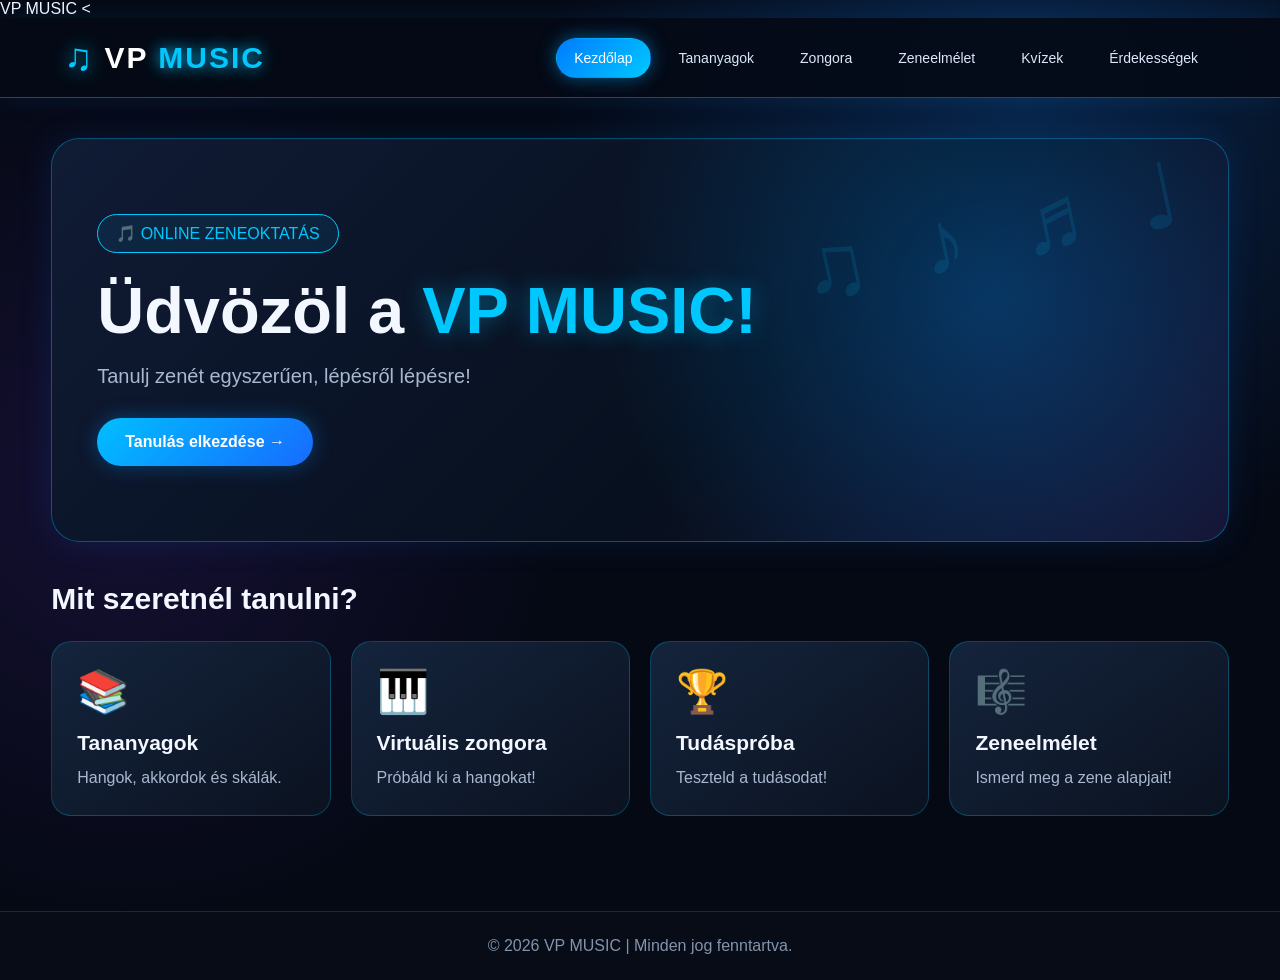
<file: index.html>
<!DOCTYPE html>
<html lang="hu">
<head>
    <meta charset="UTF-8">

    <meta name=google-site-verification: google4ab10bcf857fcb56.html
    <title>VP MUSIC</title>
    <link rel="stylesheet" href="style.css">
</head>
<body>

<<header class="topbar">

    <a href="#" class="brand" id="home-logo">
        <div class="logo">VP <span>MUSIC</span></div>
    </a>

    <nav>
        <button class="nav-btn active" data-page="home">Kezdőlap</button>
        <button class="nav-btn" data-page="lessons">Tananyagok</button>
        <button class="nav-btn" data-page="piano">Zongora</button>
        <button class="nav-btn" data-page="theory">Zeneelmélet</button>
        <button class="nav-btn" data-page="quiz">Kvízek</button>
        <button class="nav-btn" data-page="extras">Érdekességek</button>
    </nav>


    </nav>
</header>

<main>

    <!-- KEZDŐLAP -->
    <section class="page active" id="home">
        <div class="hero">
            <span class="tag">🎵 ONLINE ZENEOKTATÁS</span>
            <h1>Üdvözöl a <span>VP MUSIC!</span></h1>
            <p>Tanulj zenét egyszerűen, lépésről lépésre!</p>
            <button class="primary-btn" data-go="lessons">
                Tanulás elkezdése →
            </button>
        </div>

        <h2 class="section-title">Mit szeretnél tanulni?</h2>

        <div class="cards">
            <div class="card" data-go="lessons">
                <div class="card-icon">📚</div>
                <h3>Tananyagok</h3>
                <p>Hangok, akkordok és skálák.</p>
            </div>

            <div class="card" data-go="piano">
                <div class="card-icon">🎹</div>
                <h3>Virtuális zongora</h3>
                <p>Próbáld ki a hangokat!</p>
            </div>

            <div class="card" data-go="quiz">
                <div class="card-icon">🏆</div>
                <h3>Tudáspróba</h3>
                <p>Teszteld a tudásodat!</p>
            </div>

            <div class="card" data-go="theory">
                <div class="card-icon">🎼</div>
                <h3>Zeneelmélet</h3>
                <p>Ismerd meg a zene alapjait!</p>
            </div>
        </div>
    </section>

    <!-- TANANYAGOK -->
<section class="page" id="lessons">
    <h2 class="section-title">📚 Zenei tananyagok</h2>
    <p class="subtitle">Tanulj meg mindent a zenéről, az alapoktól!</p>

    <!-- HANGOK -->
    <div class="content-panel">
        <h2>🎵 1. A zenei hangok</h2>
        <p>A zenében különböző magasságú hangokat használunk. A hangok nevei:</p>

        <p><strong>C – D – E – F – G – A – H</strong></p>

        <h3>Mit jelent az oktáv?</h3>
        <p>Az oktáv egy 8 hangból álló távolság. Ha egy hang után eljutunk ugyanahhoz a hanghoz magasabban, akkor egy oktávot léptünk.</p>

        <p>Pl.: C – D – E – F – G – A – H – C</p>

        <h3>Magas és mély hangok</h3>
        <ul>
            <li>A mély hangok lassabb rezgésszámúak.</li>
            <li>A magas hangok gyorsabb rezgésszámúak.</li>
            <li>A zongora bal oldalán mélyebb, jobb oldalán magasabb hangokat találunk.</li>
        </ul>

        <h3>🎯 Gyakorlat</h3>
        <p>Próbáld meg a virtuális zongorán megkeresni a C, D, E, F és G hangokat!</p>
    </div>

    <!-- AKKORDOK -->
    <div class="content-panel">
        <h2>🎹 2. Az akkordok</h2>
        <p>Az akkord több hang egyidejű megszólaltatásából jön létre. Az akkordok adják a zene harmóniáját.</p>

        <h3>Dúr akkord</h3>
        <p>A dúr akkord általában vidámabb, fényesebb hangzású.</p>
        <p><strong>C-dúr:</strong> C – E – G</p>
        <p>Ez három hangból áll: alaphang, terc és kvint.</p>

        <h3>Moll akkord</h3>
        <p>A moll akkord gyakran szomorkásabb, lágyabb hangulatot ad.</p>
        <p><strong>A-moll:</strong> A – C – E</p>

        <h3>Mi az alaphang?</h3>
        <p>Az alaphang az akkord kiinduló hangja. Ez adja az akkord nevét.</p>

        <h3>🎯 Gyakorlat</h3>
        <ul>
            <li>Keress egy C hangot!</li>
            <li>Szólaltasd meg vele együtt az E és G hangot!</li>
            <li>Ezután próbáld ki az A – C – E hangokat!</li>
        </ul>
    </div>

    <!-- SKÁLÁK -->
    <div class="content-panel">
        <h2>🎼 3. A zenei skálák</h2>
        <p>A skála egymás után következő hangok sorozata, amelyek meghatározott szabály szerint követik egymást.</p>

        <h3>C-dúr skála</h3>
        <p><strong>C – D – E – F – G – A – H – C</strong></p>
        <p>A C-dúr skála nem tartalmaz módosított hangokat (keresztet vagy bé-t).</p>

        <h3>G-dúr skála</h3>
        <p><strong>G – A – H – C – D – E – F# – G</strong></p>
        <p>A G-dúr skála egy keresztes hangot tartalmaz: F#.</p>

        <h3>A-moll skála</h3>
        <p><strong>A – H – C – D – E – F – G – A</strong></p>
        <p>Az A-moll a C-dúr hangjaiból áll, de A hangról indul.</p>

        <h3>🎯 Gyakorlat</h3>
        <p>Játsszd le lassan a C-dúr skálát a zongorán! Figyelj arra, hogy minden hang tisztán szóljon.</p>
    </div>

    <!-- ZENEELMÉLET -->
    <div class="content-panel">
        <h2>📖 4. Zeneelméleti alapok</h2>

        <h3>🥁 Ritmus</h3>
        <p>A ritmus a hangok és a csendek időbeli elrendezése. Ez adja a zene lüktetését.</p>

        <h3>⏱️ Tempó</h3>
        <p>A tempó azt mutatja, milyen gyorsan játszunk egy zenét.</p>
        <p>A tempót BPM-ben mérjük (Beats Per Minute), vagyis ütés percenként.</p>
        <ul>
            <li>60 BPM – lassú</li>
            <li>100 BPM – közepes</li>
            <li>140 BPM – gyors</li>
        </ul>

        <h3>🎚️ Dinamika</h3>
        <p>A dinamika a zene hangerejének változását jelenti.</p>
        <ul>
            <li><strong>p (piano):</strong> halk</li>
            <li><strong>f (forte):</strong> hangos</li>
            <li><strong>pp:</strong> nagyon halk</li>
            <li><strong>ff:</strong> nagyon hangos</li>
        </ul>

        <h3>🎶 Harmónia</h3>
        <p>A harmónia a különböző hangok együttes megszólalásának és egymáshoz való kapcsolatának rendszere.</p>

        <h3>📏 Hangköz</h3>
        <<p>A hangköz két hang közötti távolság. Például a C és E közötti távolság terc.</p>

        <h3>🎯 Gyakorlat</h3>
        <<p>Tapssal próbálj meg egyenletes ritmust tartani 60 BPM, majd 100 BPM sebességgel!</p>
    </div>

    <!-- GYAKORLÁS -->
    <div class="content-panel">
        <h2>📝 5. Összefoglaló gyakorlás</h2>
        <<ul>
            <li>Nevezd meg a 7 alap zenei hangot!</li>
            <li>Mi az oktáv?</li>
            <li>Melyik 3 hang alkotja a C-dúr akkordot?</li>
            <li>Melyik hang módosul G-dúrban?</li>
            <li>Mit jelent a BPM?</li>
            <li>Mi a különbség a dúr és moll akkord között?</li>
        </ul>
        <<p><strong>Tipp:</strong> Gyakorolj naponta 10–15 percet, és mindig lassan kezdd a nehezebb részeket!</p>
    </div>
</section>

    <!-- ZONGORA -->
    <section class="page" id="piano">
        <h2 class="section-title">🎹 Virtuális zongora</h2>
        <p class="subtitle">Kattints a billentyűkre és hallgasd meg a hangokat!</p>

        <div class="content-panel">
            <div class="piano">
                <button class="white-key" data-note="C4">C</button>
                <button class="black-key" data-note="Cs4">C#</button>
                <button class="white-key" data-note="D4">D</button>
                <button class="black-key" data-note="Ds4">D#</button>
                <button class="white-key" data-note="E4">E</button>
                <button class="white-key" data-note="F4">F</button>
                <button class="black-key" data-note="Fs4">F#</button>
                <button class="white-key" data-note="G4">G</button>
                <button class="black-key" data-note="Gs4">G#</button>
                <button class="white-key" data-note="A4">A</button>
                <button class="black-key" data-note="As4">A#</button>
                <button class="white-key" data-note="H4">H</button>
                <button class="white-key" data-note="C5">C</button>
            </div>
            <p id="piano-info">Válassz egy hangot!</p>
        </div>

        <div class="info-box">
            <h3>💡 Tudtad?</h3>
            <p>A hagyományos teljes méretű zongorának 88 billentyűje van.</p>
        </div>
    </section>

    <!-- ZENEELMÉLET -->
    <section class="page" id="theory">
        <h2 class="section-title">🎼 Zeneelmélet</h2>

        <div class="cards">
            <div class="info-box">
                <h3>🎵 Ritmus</h3>
                <p>A hangok időbeli elrendezése.</p>
            </div>

            <div class="info-box">
                <h3>⏱️ Tempó</h3>
                <p>A zene sebessége, amelyet BPM-ben mérünk.</p>
            </div>

            <div class="info-box">
                <h3>🔊 Dinamika</h3>
                <p>A zene hangerősségének változása.</p>
            </div>

            <div class="info-box">
                <h3>🎶 Harmónia</h3>
                <p>A különböző hangok és akkordok kapcsolata.</p>
            </div>

            <div class="info-box">
                <h3>🥁 Ütemmutató</h3>
                <p>Megmutatja, hogyan rendeződnek az ütések az ütemekben.</p>
            </div>

            <div class="info-box">
                <h3>🎼 Hangköz</h3>
                <p>Két hang magassága közötti távolság.</p>
            </div>
        </div>
    </section>

    <!-- KVÍZ -->
    <section class="page" id="quiz">
        <h2 class="section-title">🏆 Zenei tudáspróba</h2>
        <p class="subtitle">Válaszolj a kérdésekre!</p>

        <div class="content-panel quiz-panel">
            <div id="quiz-content">
                <span id="quiz-progress">1 / 5 kérdés</span>
                <h2 id="question"></h2>
                <div id="answers" class="answers"></div>
                <p id="quiz-result"></p>
                <button id="next-question" class="primary-btn hidden">
                    Következő →
                </button>
            </div>
        </div>
    </section>

    <!-- ÉRDEKESSÉGEK -->
    <section class="page" id="extras">
        <h2 class="section-title">✨ Zenei érdekességek</h2>

        <div class="cards">
            <div class="info-box">
                <h3>🎹 88 billentyű</h3>
                <p>Egy hagyományos teljes méretű zongorán 88 billentyű található.</p>
            </div>

            <div class="info-box">
                <h3>🎵 12 hang</h3>
                <p>A kromatikus hangsor egy oktávban 12 különböző hangmagasságot tartalmaz.</p>
            </div>

            <div class="info-box">
                <h3>🎸 Hangszerek</h3>
                <p>A gitár húros, a dob ütőhangszer, a zongora billentyűs hangszer.</p>
            </div>

            <div class="info-box">
                <h3>🚀 Tanulási tipp</h3>
                <p>A rendszeres, rövid gyakorlás sokat segíthet a fejlődésben.</p>
            </div>
        </div>

        <div class="content-panel">
            <h2>🎯 Tanulási útvonal</h2>
            <p>1. Kezdő: hangok és ritmusok.</p>
            <p>2. Alapszint: akkordok és skálák.</p>
            <p>3. Középhaladó: akkordmenetek.</p>
            <p>4. Haladó: improvizáció és harmóniák.</p>
        </div>
    </section>

</main>

<footer>
    <p>© 2026 VP MUSIC | Minden jog fenntartva.</p>
</footer>

<script src="script.js"></script>
</body>
</html>
</file>
<file: style.css>
/* ==============================
   VP MUSIC - MODERN NEON DESIGN
============================== */

* {
    margin: 0;
    padding: 0;
    box-sizing: border-box;
}

:root {
    --bg: #050914;
    --panel: #101a2c;
    --blue: #00c8ff;
    --blue2: #168bff;
    --purple: #8b5cf6;
    --text: #f3f7ff;
    --muted: #a9b8d0;
}

html {
    scroll-behavior: smooth;
}

body {
    font-family: "Segoe UI", Arial, sans-serif;
    background:
        radial-gradient(circle at 80% 10%, #09264b 0%, transparent 35%),
        radial-gradient(circle at 10% 50%, #151033 0%, transparent 35%),
        var(--bg);
    color: var(--text);
    min-height: 100vh;
}

/* FEJLÉC */

.topbar {
    display: flex;
    justify-content: space-between;
    align-items: center;
    flex-wrap: wrap;
    gap: 20px;
    padding: 18px 5%;
    background: rgba(5, 10, 22, 0.92);
    border-bottom: 1px solid rgba(0, 200, 255, 0.4);
    box-shadow: 0 0 25px rgba(0, 140, 255, 0.12);
    position: sticky;
    top: 0;
    z-index: 100;
    backdrop-filter: blur(12px);
}

/* LOGÓ */

.brand {
    text-decoration: none;
    color: white;
    display: flex;
    align-items: center;
    gap: 12px;
}

.logo,
.logo-text {
    font-size: 30px;
    font-weight: 900;
    letter-spacing: 2px;
    color: white;
}

.logo span,
.logo-text span {
    color: var(--blue);
    text-shadow: 0 0 15px var(--blue);
}

.brand::before {
    content: "♫";
    font-size: 38px;
    color: var(--blue);
    text-shadow: 0 0 18px var(--blue);
}

/* MENÜ */

nav {
    display: flex;
    gap: 10px;
    flex-wrap: wrap;
    justify-content: center;
}

.nav-btn {
    border: 1px solid transparent;
    padding: 11px 17px;
    border-radius: 30px;
    color: #dce8fa;
    background: transparent;
    cursor: pointer;
    font-size: 14px;
    transition: 0.3s;
}

.nav-btn:hover,
.nav-btn.active {
    color: white;
    background: linear-gradient(135deg, #007bff, #00c8ff);
    box-shadow: 0 0 18px rgba(0, 170, 255, 0.5);
}

/* OLDALAK */

main {
    width: min(1200px, 92%);
    margin: auto;
    padding: 40px 0;
}

.page {
    display: none;
    animation: fadeIn 0.5s ease;
}

.page.active {
    display: block;
}

@keyframes fadeIn {
    from {
        opacity: 0;
        transform: translateY(15px);
    }
    to {
        opacity: 1;
        transform: translateY(0);
    }
}

/* FŐOLDALI HERO */

.hero {
    position: relative;
    overflow: hidden;
    padding: 75px 45px;
    border-radius: 28px;
    background:
        radial-gradient(circle at 80% 40%, rgba(0, 145, 255, 0.3), transparent 40%),
        linear-gradient(135deg, #101b35, #07101e 60%, #17102d);
    border: 1px solid rgba(0, 195, 255, 0.35);
    box-shadow: 0 0 35px rgba(0, 120, 255, 0.12);
    margin-bottom: 40px;
}

.hero::after {
    content: "♫  ♪  ♬  ♩";
    position: absolute;
    right: 30px;
    top: 40px;
    font-size: clamp(35px, 7vw, 90px);
    color: rgba(0, 195, 255, 0.12);
    letter-spacing: 15px;
    transform: rotate(-12deg);
    pointer-events: none;
}

.tag {
    display: inline-block;
    padding: 9px 18px;
    border-radius: 30px;
    border: 1px solid var(--blue);
    color: var(--blue);
    background: rgba(0, 195, 255, 0.08);
    margin-bottom: 22px;
}

.hero h1 {
    font-size: clamp(35px, 6vw, 65px);
    margin-bottom: 18px;
    line-height: 1.1;
}

.hero h1 span {
    color: var(--blue);
    text-shadow: 0 0 22px rgba(0, 195, 255, 0.4);
}

.hero p {
    color: var(--muted);
    font-size: 20px;
    margin-bottom: 30px;
}

/* GOMBOK */

.primary-btn {
    display: inline-block;
    padding: 15px 28px;
    border: none;
    border-radius: 30px;
    background: linear-gradient(135deg, #00bfff, #176bff);
    color: white;
    font-weight: bold;
    font-size: 16px;
    cursor: pointer;
    box-shadow: 0 0 20px rgba(0, 145, 255, 0.35);
    transition: 0.3s;
}

.primary-btn:hover {
    transform: translateY(-3px) scale(1.03);
    box-shadow: 0 0 30px rgba(0, 195, 255, 0.65);
}

/* CÍMEK */

.section-title {
    font-size: 30px;
    margin: 30px 0 15px;
}

.subtitle {
    color: var(--muted);
    margin-bottom: 25px;
}

/* KÁRTYÁK */

.cards {
    display: grid;
    grid-template-columns: repeat(auto-fit, minmax(230px, 1fr));
    gap: 20px;
    margin: 25px 0;
}

.card {
    padding: 25px;
    border-radius: 20px;
    background: linear-gradient(145deg, #14243c, #0b1220);
    border: 1px solid rgba(0, 195, 255, 0.25);
    transition: 0.3s;
    cursor: pointer;
}

.card:hover {
    transform: translateY(-7px);
    border-color: var(--blue);
    box-shadow: 0 0 25px rgba(0, 160, 255, 0.18);
}

.card-icon {
    font-size: 42px;
    margin-bottom: 15px;
}

.card h3 {
    font-size: 21px;
    margin-bottom: 10px;
}

.card p {
    color: var(--muted);
    line-height: 1.6;
}

/* TANANYAG ÉS INFORMÁCIÓ */

.content-panel,
.info-box {
    padding: 25px;
    margin: 22px 0;
    border-radius: 20px;
    background: linear-gradient(145deg, #111e33, #0b1220);
    border: 1px solid rgba(95, 130, 180, 0.25);
    box-shadow: 0 8px 25px rgba(0, 0, 0, 0.15);
}

.content-panel h2,
.info-box h2 {
    color: var(--blue);
    margin-bottom: 20px;
}

.content-panel h3,
.info-box h3 {
    margin: 22px 0 10px;
    color: #d9eaff;
}

.content-panel p,
.info-box p {
    color: #c1cee2;
    line-height: 1.8;
    margin: 10px 0;
}

.content-panel ul {
    padding-left: 25px;
    color: #c1cee2;
    line-height: 2;
}

/* ZONGORA */

.piano {
    display: flex;
    justify-content: center;
    flex-wrap: wrap;
    position: relative;
    padding: 25px;
    background: #05080f;
    border-radius: 15px;
    overflow: hidden;
}

.white-key {
    width: 58px;
    height: 190px;
    background: linear-gradient(#ffffff, #dce4ef);
    border: 1px solid #8995a8;
    border-radius: 0 0 8px 8px;
    color: #111827;
    cursor: pointer;
    font-weight: bold;
    display: flex;
    align-items: flex-end;
    justify-content: center;
    padding-bottom: 12px;
    transition: 0.15s;
}

.white-key:hover {
    background: #bcefff;
    box-shadow: 0 0 15px var(--blue);
}

.black-key {
    width: 38px;
    height: 120px;
    margin-left: -19px;
    margin-right: -19px;
    z-index: 2;
    background: linear-gradient(#303747, #080b12);
    border: 1px solid #05070c;
    border-radius: 0 0 6px 6px;
    color: white;
    cursor: pointer;
}

.black-key:hover {
    background: #087dff;
    box-shadow: 0 0 15px #008cff;
}

#piano-info {
    text-align: center;
    color: var(--blue);
    margin-top: 20px;
}

/* QUIZ */

.quiz-panel {
    text-align: center;
}

.answers {
    display: grid;
    gap: 12px;
    margin: 25px auto;
    max-width: 600px;
}

.answers button {
    padding: 15px;
    border: 1px solid #2c4669;
    border-radius: 12px;
    background: #14243a;
    color: white;
    cursor: pointer;
    transition: 0.2s;
}

.answers button:hover {
    background: #087bdb;
}

#quiz-progress {
    color: var(--blue);
}

/* FOOTER */

footer {
    text-align: center;
    padding: 25px;
    margin-top: 30px;
    color: #8294ad;
    background: #070c16;
    border-top: 1px solid rgba(0, 195, 255, 0.2);
}

/* REJTETT ELEMEK */

.hidden {
    display: none !important;
}

/* MOBIL */

@media (max-width: 768px) {
    .topbar {
        flex-direction: column;
        position: relative;
    }

    nav {
        width: 100%;
    }

    .nav-btn {
        padding: 9px 12px;
        font-size: 13px;
    }

    main {
        width: 94%;
        padding: 20px 0;
    }

    .hero {
        padding: 40px 22px;
    }

    .hero p {
        font-size: 17px;
    }

    .white-key {
        width: 38px;
        height: 140px;
    }

    .black-key {
        width: 27px;
        height: 90px;
        margin-left: -14px;
        margin-right: -14px;
    }

    .content-panel,
    .info-box {
        padding: 18px;
    }
}
</file>
